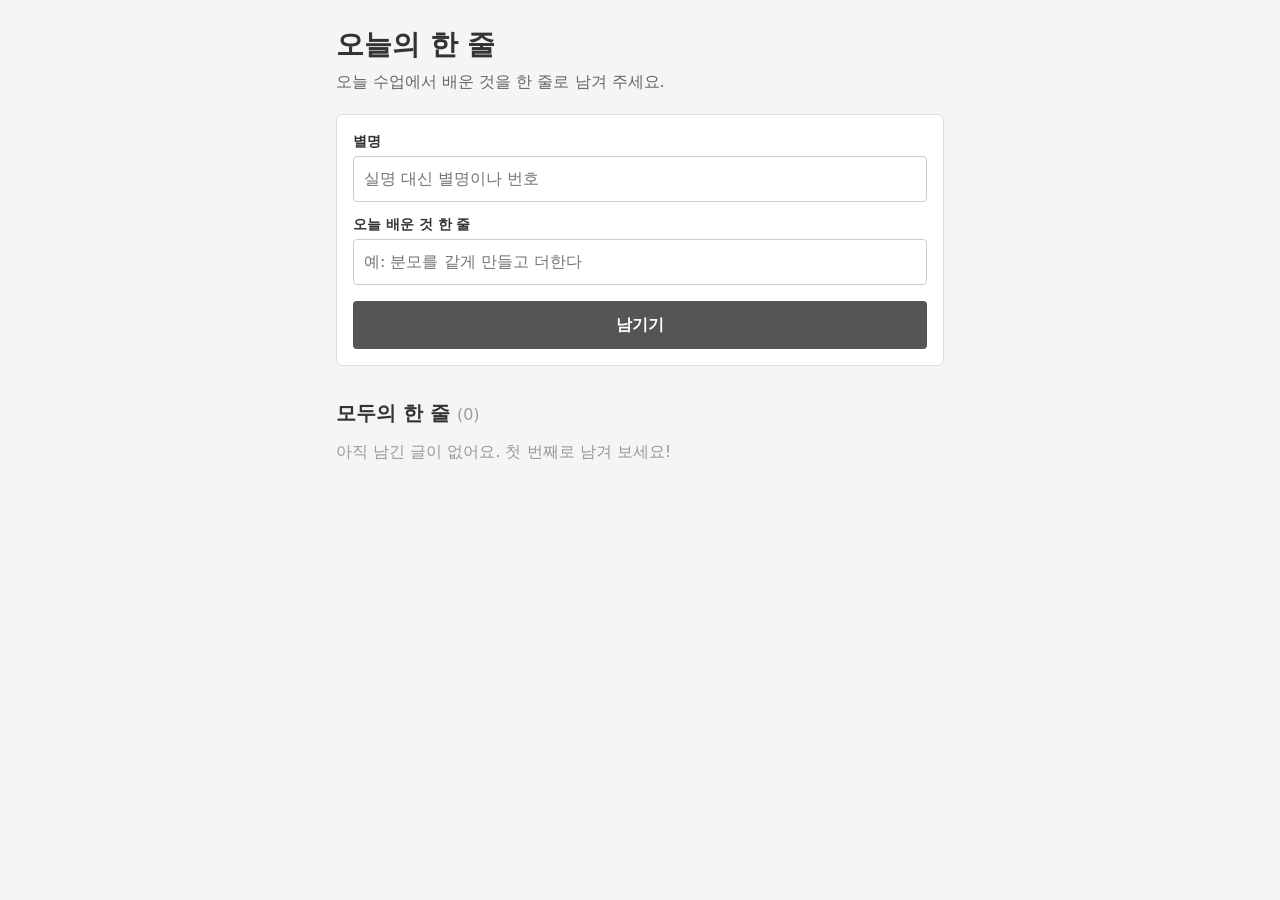
<file: lesson2-files/guestbook/index.html>
<!doctype html>
<html lang="ko">
<head>
  <meta charset="utf-8">
  <meta name="viewport" content="width=device-width, initial-scale=1">
  <title>오늘의 한 줄</title>
  <link rel="stylesheet" href="style.css">
</head>
<body>
  <main class="wrap">
    <header>
      <h1>오늘의 한 줄</h1>
      <p class="intro">오늘 수업에서 배운 것을 한 줄로 남겨 주세요.</p>
    </header>

    <form id="entry-form" class="card">
      <label for="nickname">별명</label>
      <input id="nickname" name="nickname" maxlength="20" required
             placeholder="실명 대신 별명이나 번호">

      <label for="content">오늘 배운 것 한 줄</label>
      <input id="content" name="content" maxlength="100" required
             placeholder="예: 분모를 같게 만들고 더한다">

      <button type="submit">남기기</button>
    </form>

    <section>
      <h2>모두의 한 줄 <span id="count"></span></h2>
      <p id="status" class="status"></p>
      <ul id="entry-list" class="entries"></ul>
    </section>
  </main>

  <!-- 6부에서 Supabase를 연결할 때 이 자리에 Supabase 스크립트 한 줄이 추가됩니다 -->
  <script src="config.js"></script>
  <script src="app.js"></script>
</body>
</html>
</file>
<file: lesson2-files/guestbook/style.css>
/* 일부러 수수하게 만든 기본 디자인입니다. Claude에게 마음껏 바꿔 달라고 해 보세요. */

* {
  box-sizing: border-box;
}

body {
  margin: 0;
  background: #f5f5f5;
  color: #333;
  font-family: system-ui, "Malgun Gothic", sans-serif;
  line-height: 1.5;
}

.wrap {
  max-width: 640px;
  margin: 0 auto;
  padding: 24px 16px 48px;
}

h1 {
  margin: 0 0 4px;
  font-size: 28px;
}

h2 {
  font-size: 20px;
  margin: 32px 0 12px;
}

.intro {
  margin: 0 0 20px;
  color: #666;
}

.card {
  background: #fff;
  border: 1px solid #ddd;
  border-radius: 6px;
  padding: 16px;
}

label {
  display: block;
  margin: 12px 0 4px;
  font-weight: bold;
  font-size: 14px;
}

label:first-child {
  margin-top: 0;
}

input {
  width: 100%;
  padding: 10px;
  border: 1px solid #ccc;
  border-radius: 4px;
  font: inherit;
}

button {
  margin-top: 16px;
  width: 100%;
  padding: 12px;
  border: 0;
  border-radius: 4px;
  background: #555;
  color: #fff;
  font: inherit;
  font-weight: bold;
  cursor: pointer;
}

button:disabled {
  opacity: 0.6;
  cursor: default;
}

#count {
  color: #999;
  font-weight: normal;
  font-size: 16px;
}

.status {
  color: #999;
  margin: 0;
}

.entries {
  list-style: none;
  margin: 0;
  padding: 0;
}

.entries li {
  background: #fff;
  border: 1px solid #ddd;
  border-radius: 6px;
  padding: 12px 16px;
  margin-bottom: 8px;
}

.entries .content {
  margin: 0 0 4px;
  font-size: 17px;
}

.entries .meta {
  margin: 0;
  color: #999;
  font-size: 13px;
}
</file>
